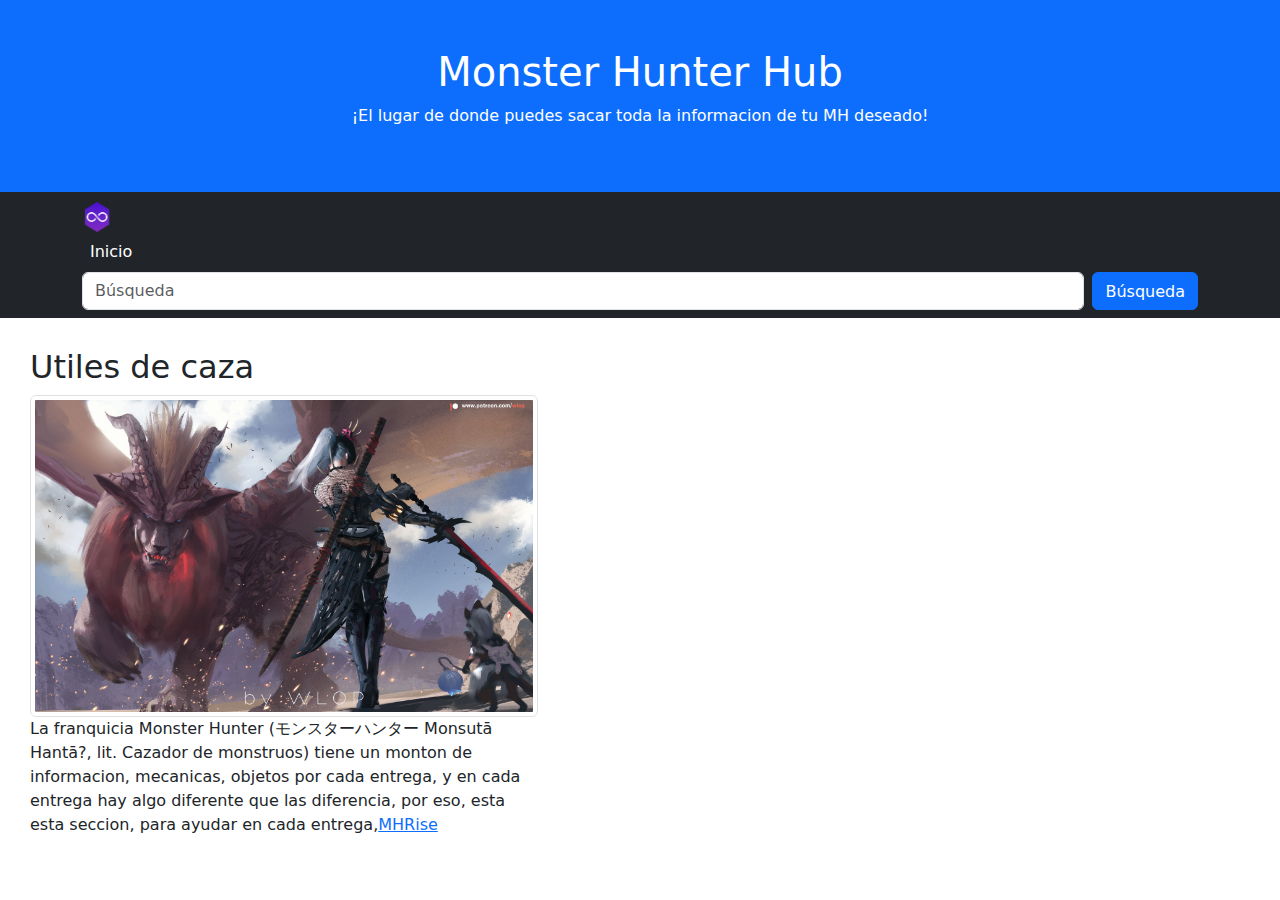
<file: HTML/Recursos.html>
<!DOCTYPE html>
<html lang="en">

<head>
    <meta charset="UTF-8">
    <meta http-equiv="X-UA-Compatible" content="IE=edge">
    <meta name="viewport" content="width=device-width, initial-scale=1.0">
    <title>Monster Hunter Hub</title>
    <link href="https://cdn.jsdelivr.net/npm/bootstrap@5.2.3/dist/css/bootstrap.min.css" rel="stylesheet">
    <script src="https://cdn.jsdelivr.net/npm/bootstrap@5.2.3/dist/js/bootstrap.bundle.min.js"></script>
    <link href="/CSS/Recursos.css" rel="stylesheet">
</head>

<body>
    <div class="p-5 bg-primary text-white text-center">
        <h1>Monster Hunter Hub</h1>
        <p>¡El lugar de donde puedes sacar toda la informacion de tu MH deseado!</p>
    </div>
    <nav class="navbar navbar-expand-sm bg-dark navbar-dark ">
        <div class="container-fluid">
            <div class="container">
                <a class="navbar-brand" href="#">
                    <img src="/IMG/GStormX_Infinite_v4.png" alt="" width="30" height="30">
                </a>

                <ul class="navbar-nav">
                    <li class="nav-item">
                        <a class="nav-link active" href="/Index.html">Inicio</a>
                    </li>
                </ul>
                <form class="d-flex">
                    <input class="form-control me-2" type="text" placeholder="Búsqueda">
                    <button class="btn btn-primary" type="button">
                        <font style="vertical-align: inherit;">
                            <font style="vertical-align: inherit;">Búsqueda</font>
                        </font>
                    </button>
                </form>
            </div>
        </div>
    </nav>
    <div class="text">
        <div class="col-sm-5">
            <h2>Utiles de caza</h2>
            <div class="fakeimg">
                <img src="/IMG/foto utiles de caza.jpg" class="img-thumbnail" alt="200px">
            </div>
            <p>La franquicia Monster Hunter (モンスターハンター Monsutā Hantā?, lit. Cazador de monstruos) tiene un monton de
                informacion, mecanicas, objetos por cada entrega, y en cada entrega hay algo diferente que las
                diferencia, por eso, esta esta seccion, para ayudar en cada entrega,<a href="/HTML/UtilesMHRise.html">MHRise</a></p>
        </div>
</body>

</html>
</file>
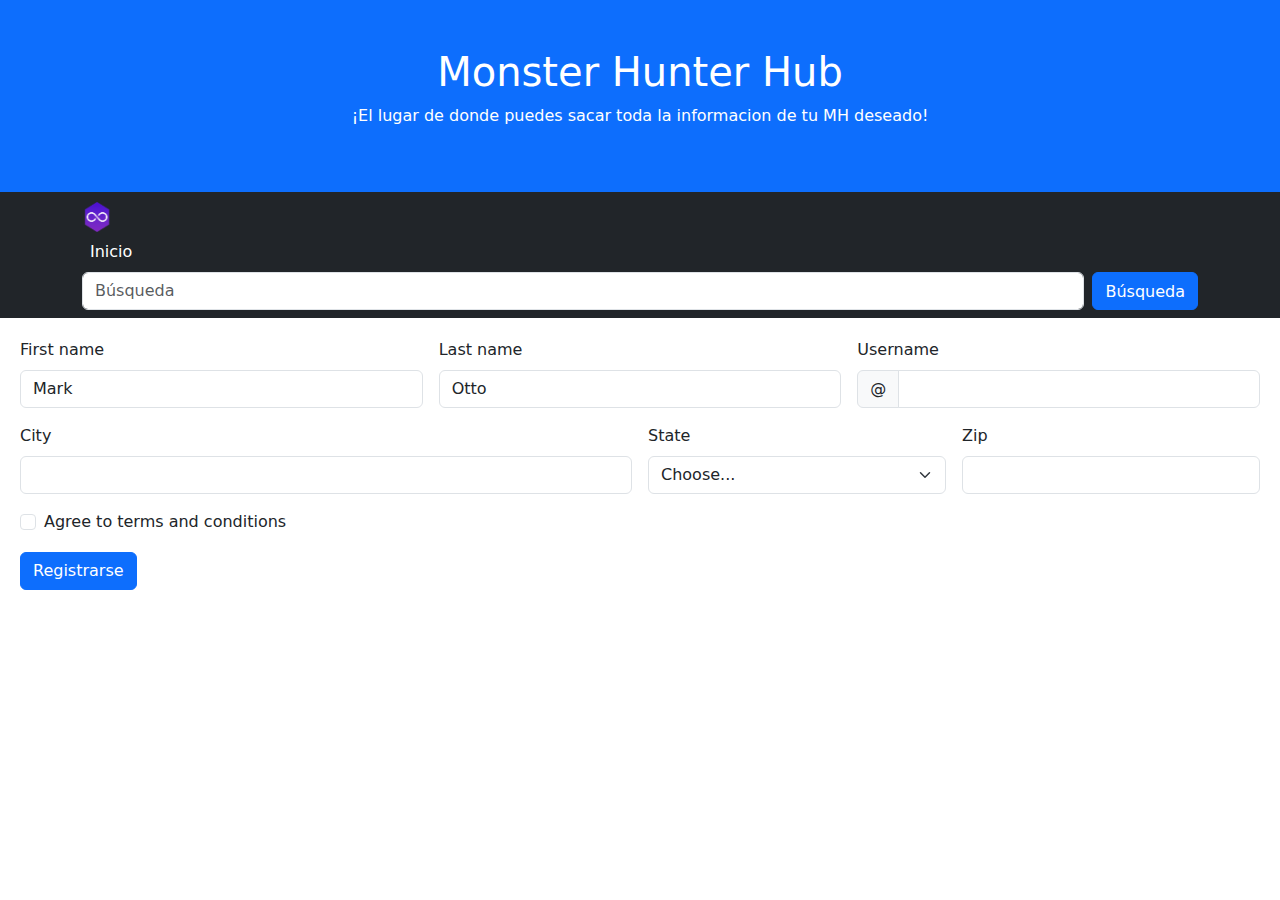
<file: HTML/Registrarse.html>
<!DOCTYPE html>
<html lang="en">

<head>
    <meta charset="UTF-8">
    <meta http-equiv="X-UA-Compatible" content="IE=edge">
    <meta name="viewport" content="width=device-width, initial-scale=1.0">
    <title>Monster Hunter Hub</title>
    <link href="https://cdn.jsdelivr.net/npm/bootstrap@5.2.3/dist/css/bootstrap.min.css" rel="stylesheet">
    <script src="https://cdn.jsdelivr.net/npm/bootstrap@5.2.3/dist/js/bootstrap.bundle.min.js"></script>
    <link href="/CSS/Registrarse.css" rel="stylesheet">
</head>

<body>
    <div class="p-5 bg-primary text-white text-center">
        <h1>Monster Hunter Hub</h1>
        <p>¡El lugar de donde puedes sacar toda la informacion de tu MH deseado!</p>
    </div>
    <nav class="navbar navbar-expand-sm bg-dark navbar-dark ">
        <div class="container-fluid">
            <div class="container">
                <a class="navbar-brand" href="#">
                    <img src="/IMG/GStormX_Infinite_v4.png" alt="" width="30" height="30">
                </a>

                <ul class="navbar-nav">
                    <li class="nav-item">
                        <a class="nav-link active" href="/Index.html">Inicio</a>
                    </li>
                </ul>
                <form class="d-flex">
                    <input class="form-control me-2" type="text" placeholder="Búsqueda">
                    <button class="btn btn-primary" type="button">
                        <font style="vertical-align: inherit;">
                            <font style="vertical-align: inherit;">Búsqueda</font>
                        </font>
                    </button>
                </form>
            </div>
        </div>
    </nav>
    <div class="peque">
    <form class="row g-3 needs-validation" novalidate>
        <div class="col-md-4">
            <label for="validationCustom01" class="form-label">First name</label>
            <input type="text" class="form-control" id="validationCustom01" value="Mark" required>
            <div class="valid-feedback">
                Looks good!
            </div>
        </div>
        <div class="col-md-4">
            <label for="validationCustom02" class="form-label">Last name</label>
            <input type="text" class="form-control" id="validationCustom02" value="Otto" required>
            <div class="valid-feedback">
                Looks good!
            </div>
        </div>
        <div class="col-md-4">
            <label for="validationCustomUsername" class="form-label">Username</label>
            <div class="input-group has-validation">
                <span class="input-group-text" id="inputGroupPrepend">@</span>
                <input type="text" class="form-control" id="validationCustomUsername"
                    aria-describedby="inputGroupPrepend" required>
                <div class="invalid-feedback">
                    Please choose a username.
                </div>
            </div>
        </div>
        <div class="col-md-6">
            <label for="validationCustom03" class="form-label">City</label>
            <input type="text" class="form-control" id="validationCustom03" required>
            <div class="invalid-feedback">
                Please provide a valid city.
            </div>
        </div>
        <div class="col-md-3">
            <label for="validationCustom04" class="form-label">State</label>
            <select class="form-select" id="validationCustom04" required>
                <option selected disabled value="">Choose...</option>
                <option>EEUU</option>
                <option>España</option>
                <option>Japon</option>
                <option>Rusia</option>
                <option>Argentina</option>
            </select>
            <div class="invalid-feedback">
                Please select a valid state.
            </div>
        </div>
        <div class="col-md-3">
            <label for="validationCustom05" class="form-label">Zip</label>
            <input type="text" class="form-control" id="validationCustom05" required>
            <div class="invalid-feedback">
                Please provide a valid zip.
            </div>
        </div>
        <div class="col-12">
            <div class="form-check">
                <input class="form-check-input" type="checkbox" value="" id="invalidCheck" required>
                <label class="form-check-label" for="invalidCheck">
                    Agree to terms and conditions
                </label>
                <div class="invalid-feedback">
                    You must agree before submitting.
                </div>
            </div>
        </div>
        <div class="col-12">
            <button class="btn btn-primary" type="submit">Registrarse</button>
        </div>
    </form>
</div>
</body>

</html>
</file>
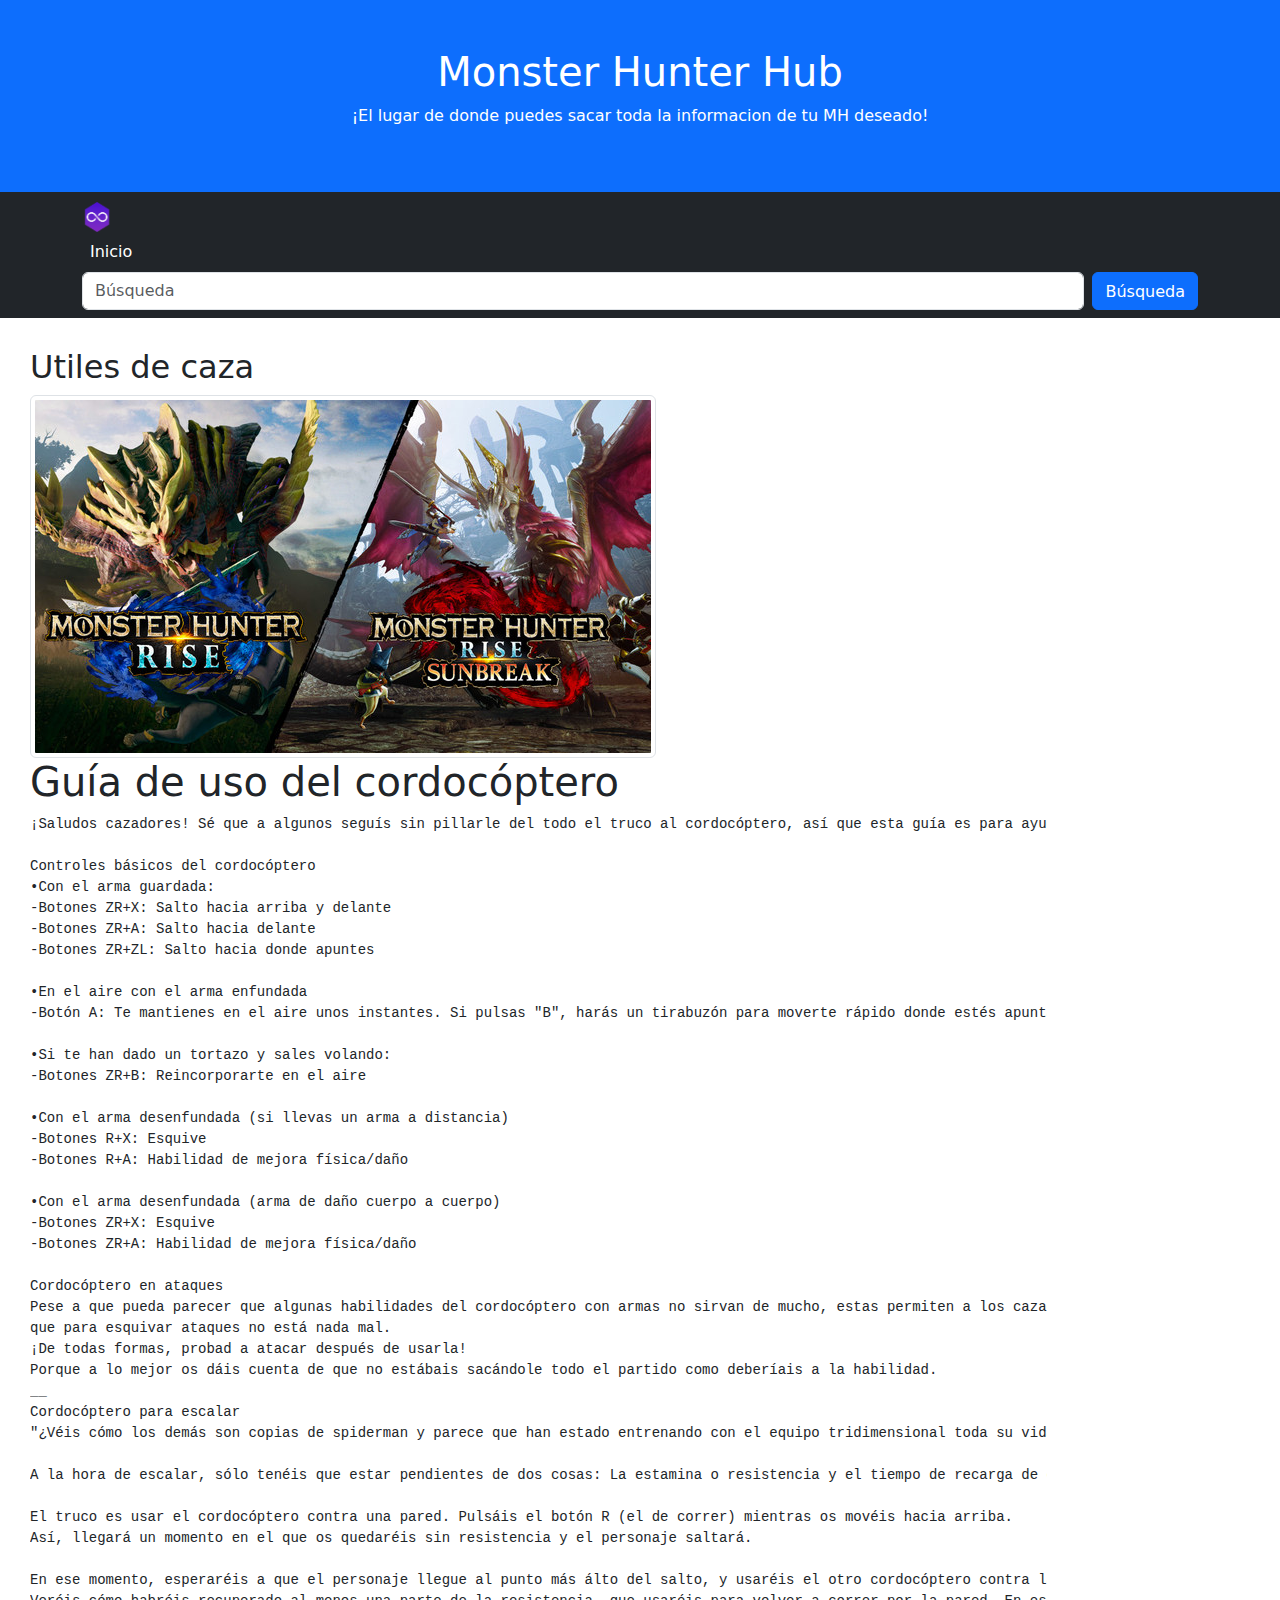
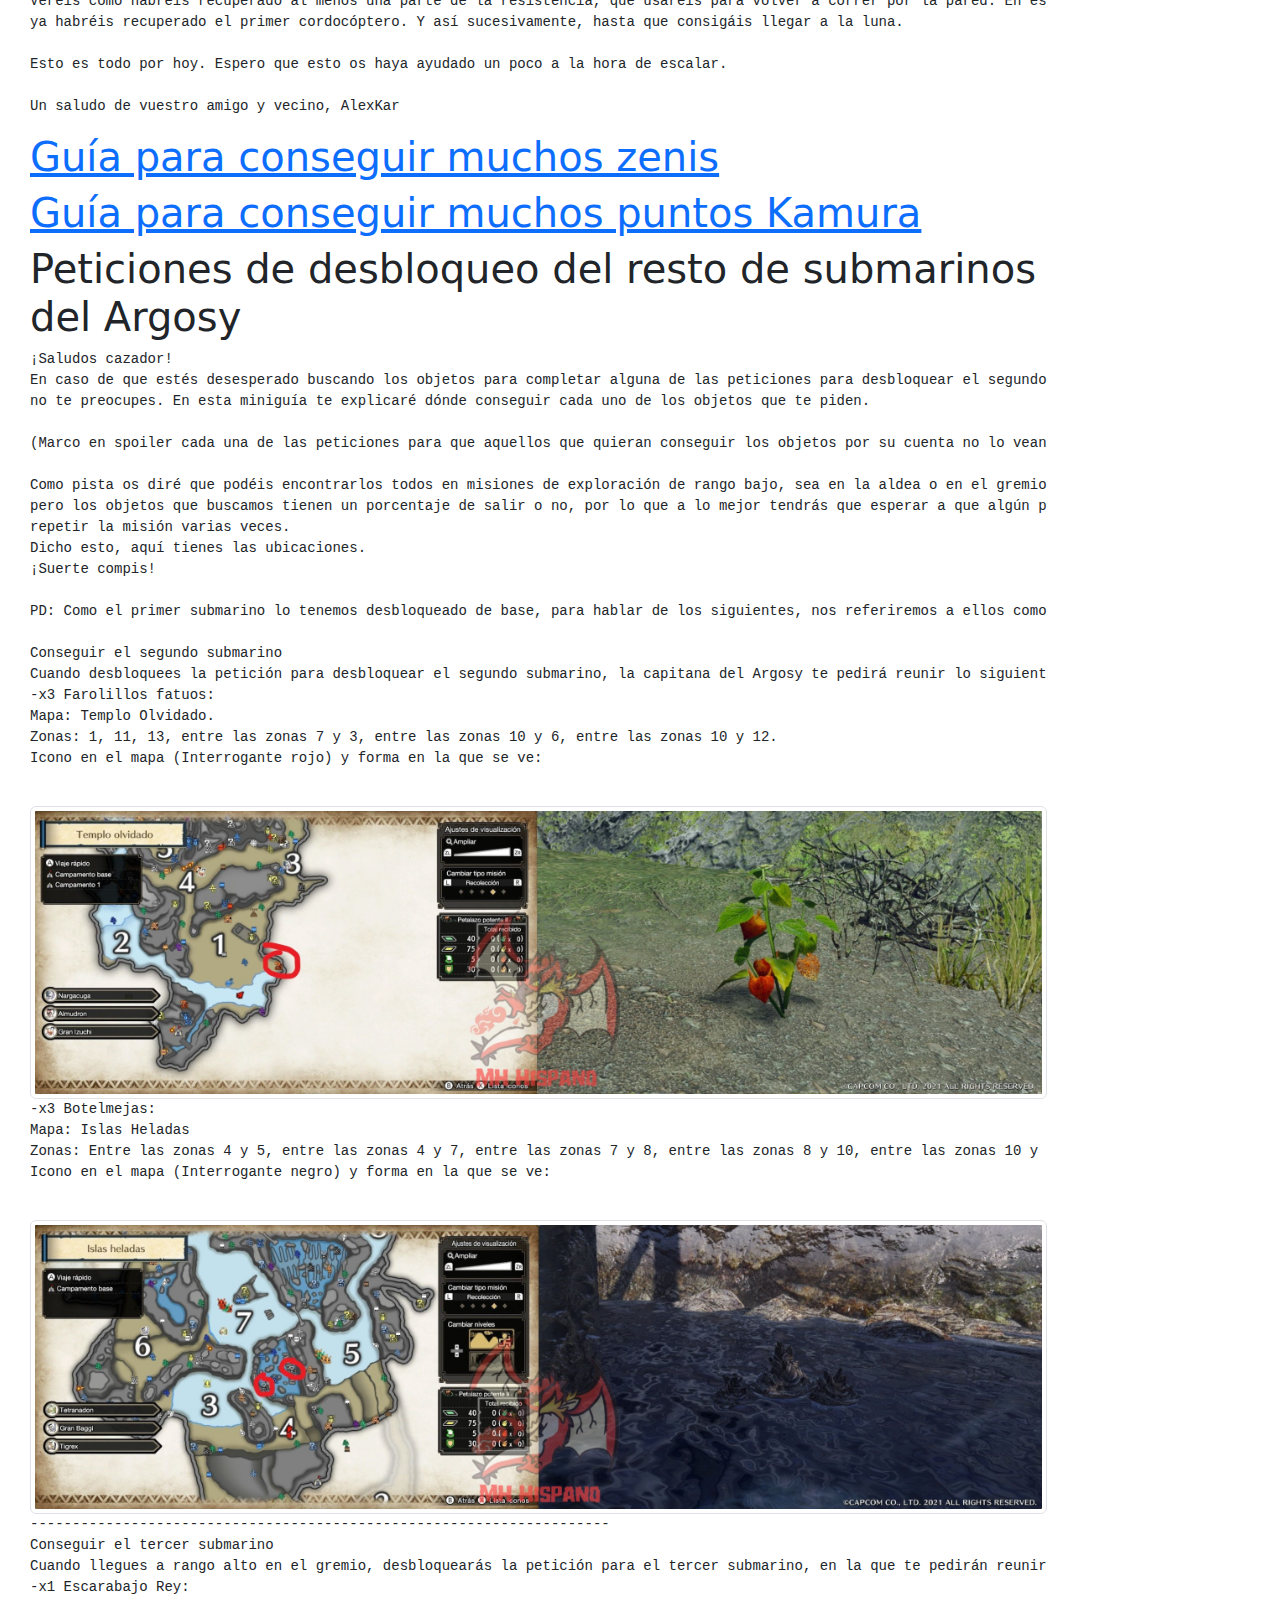
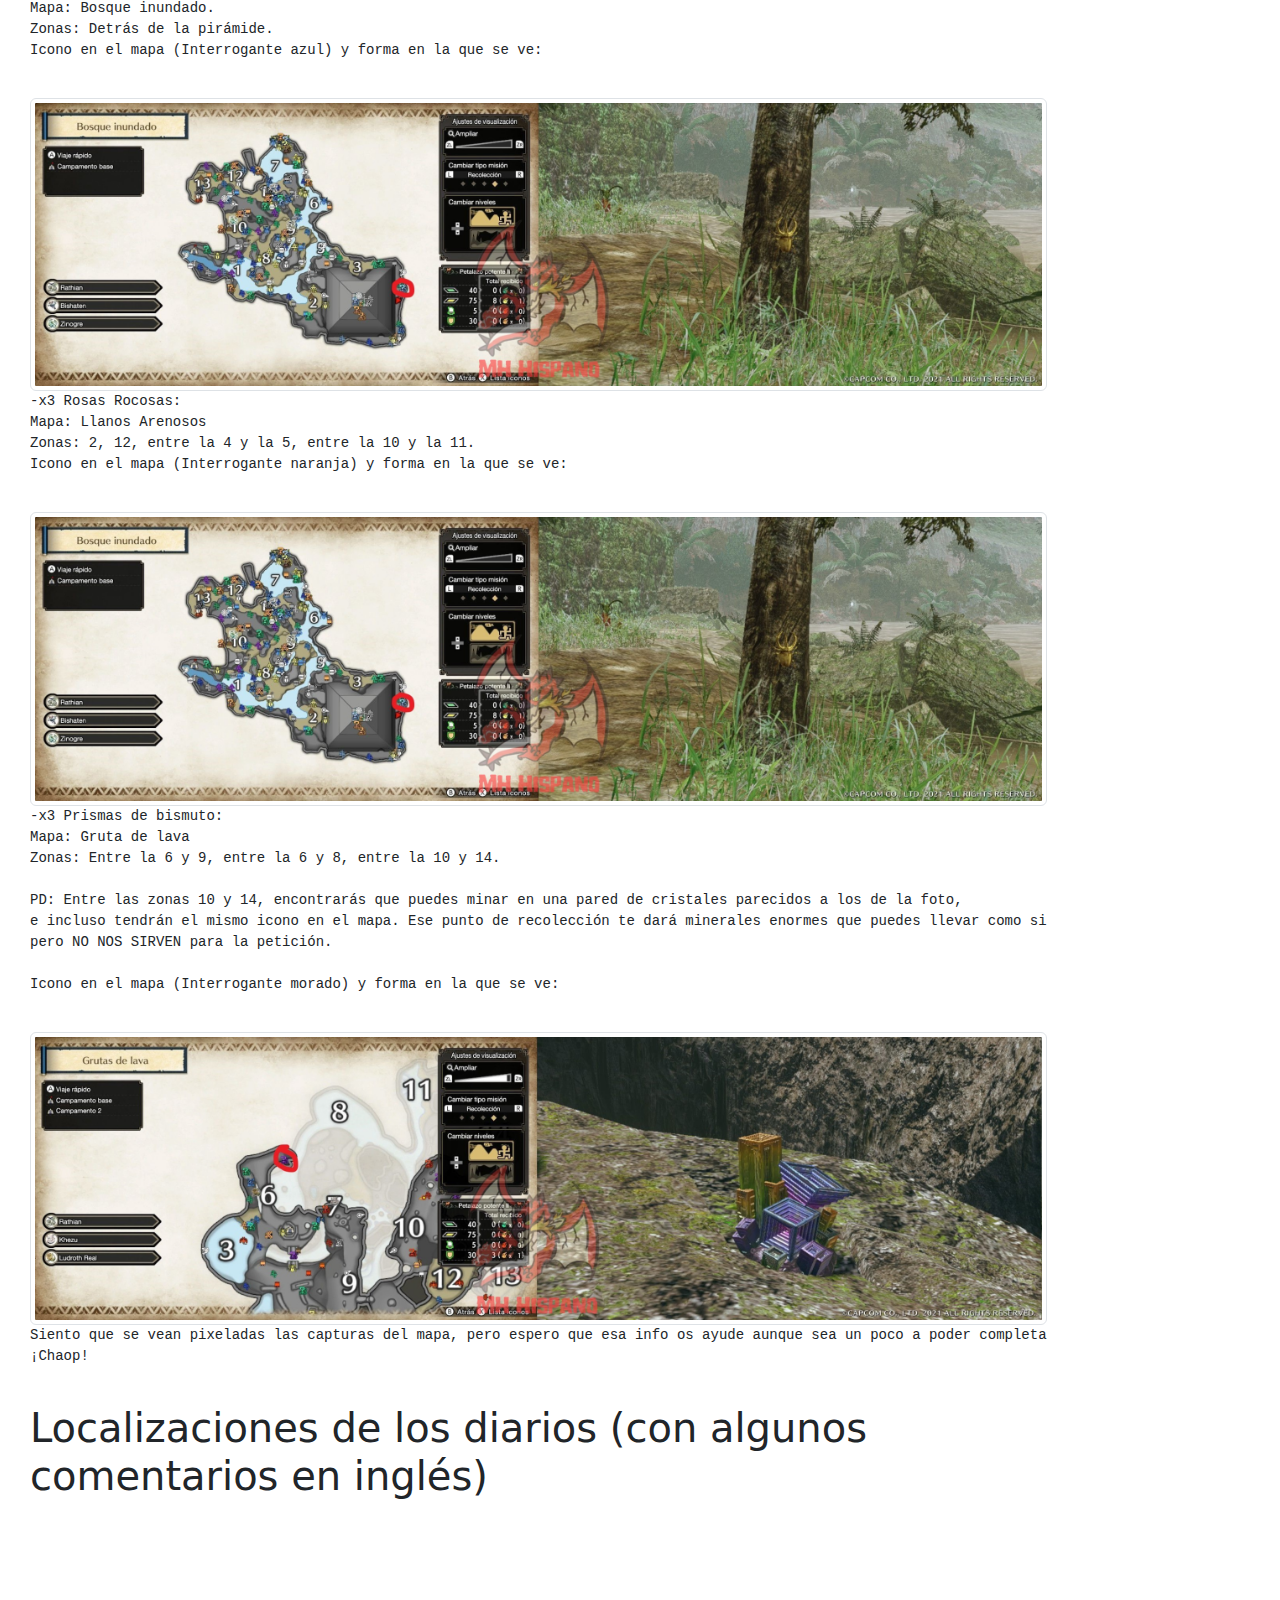
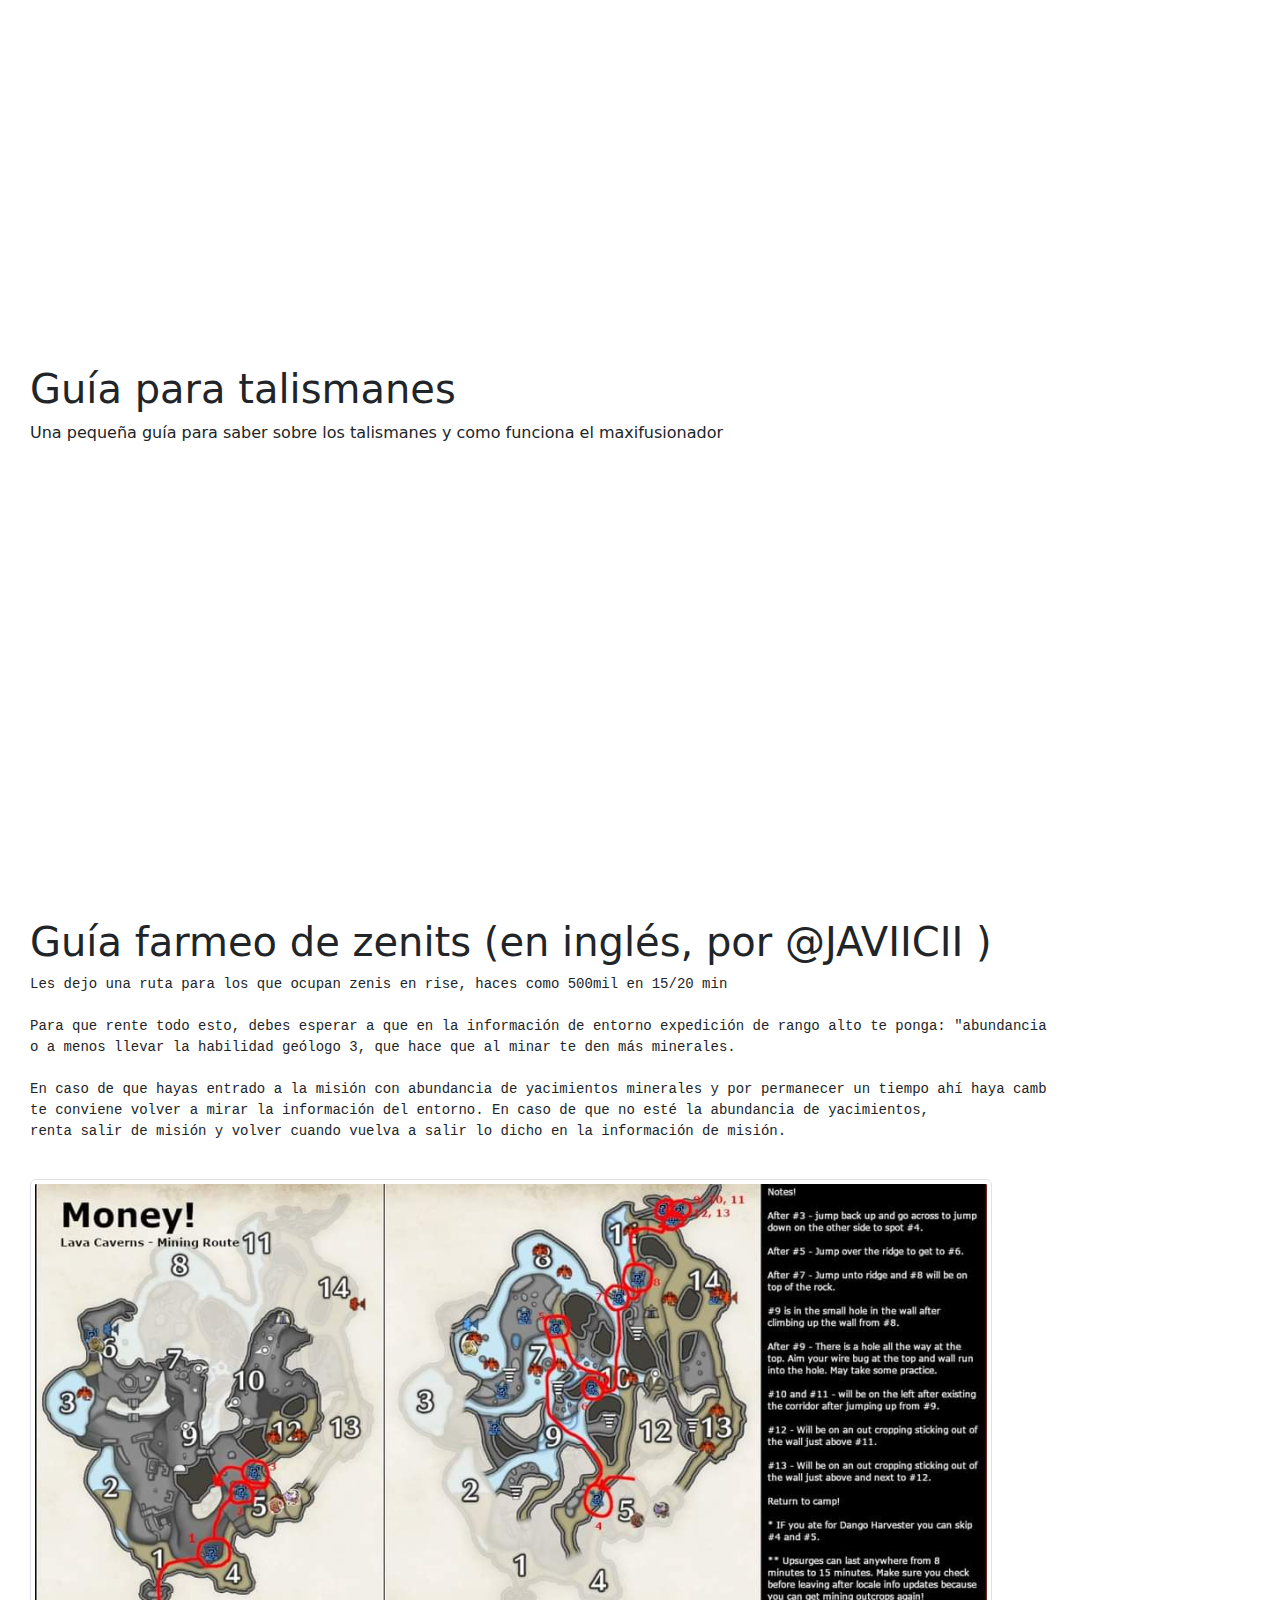
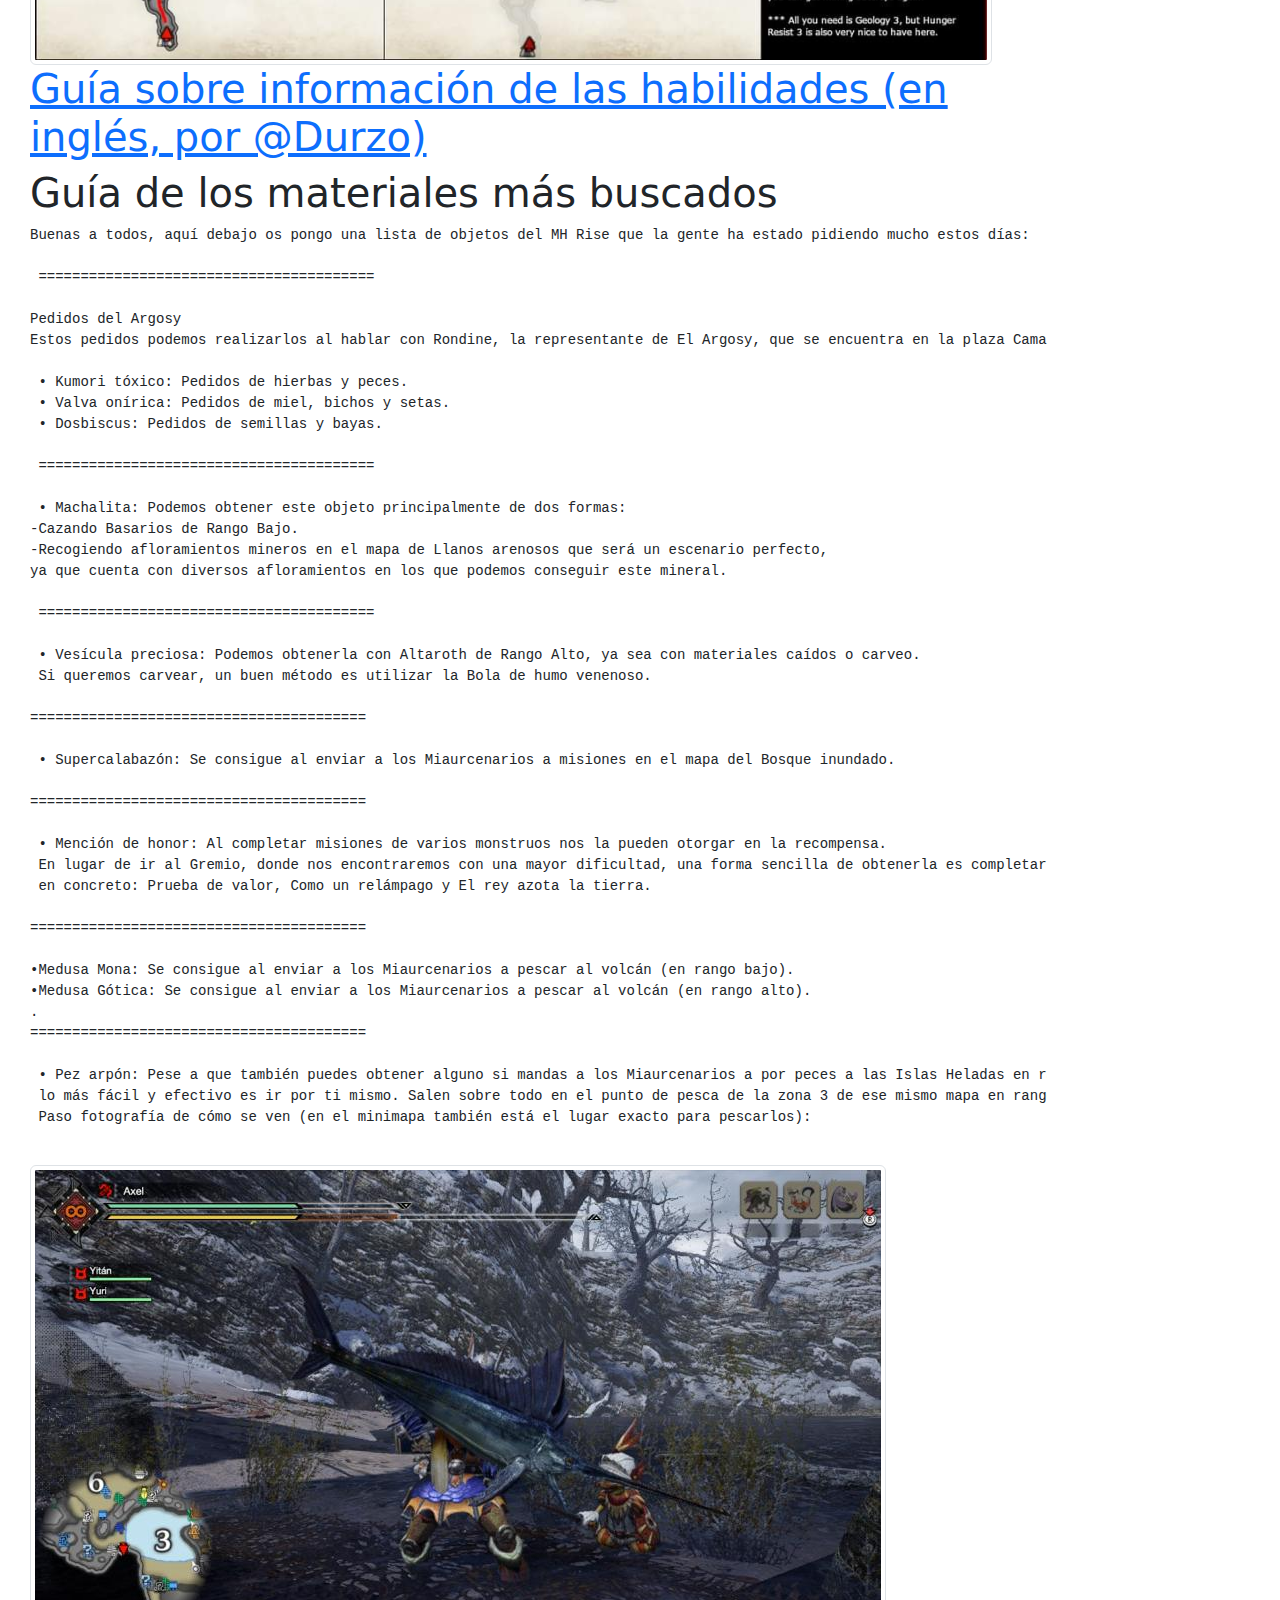
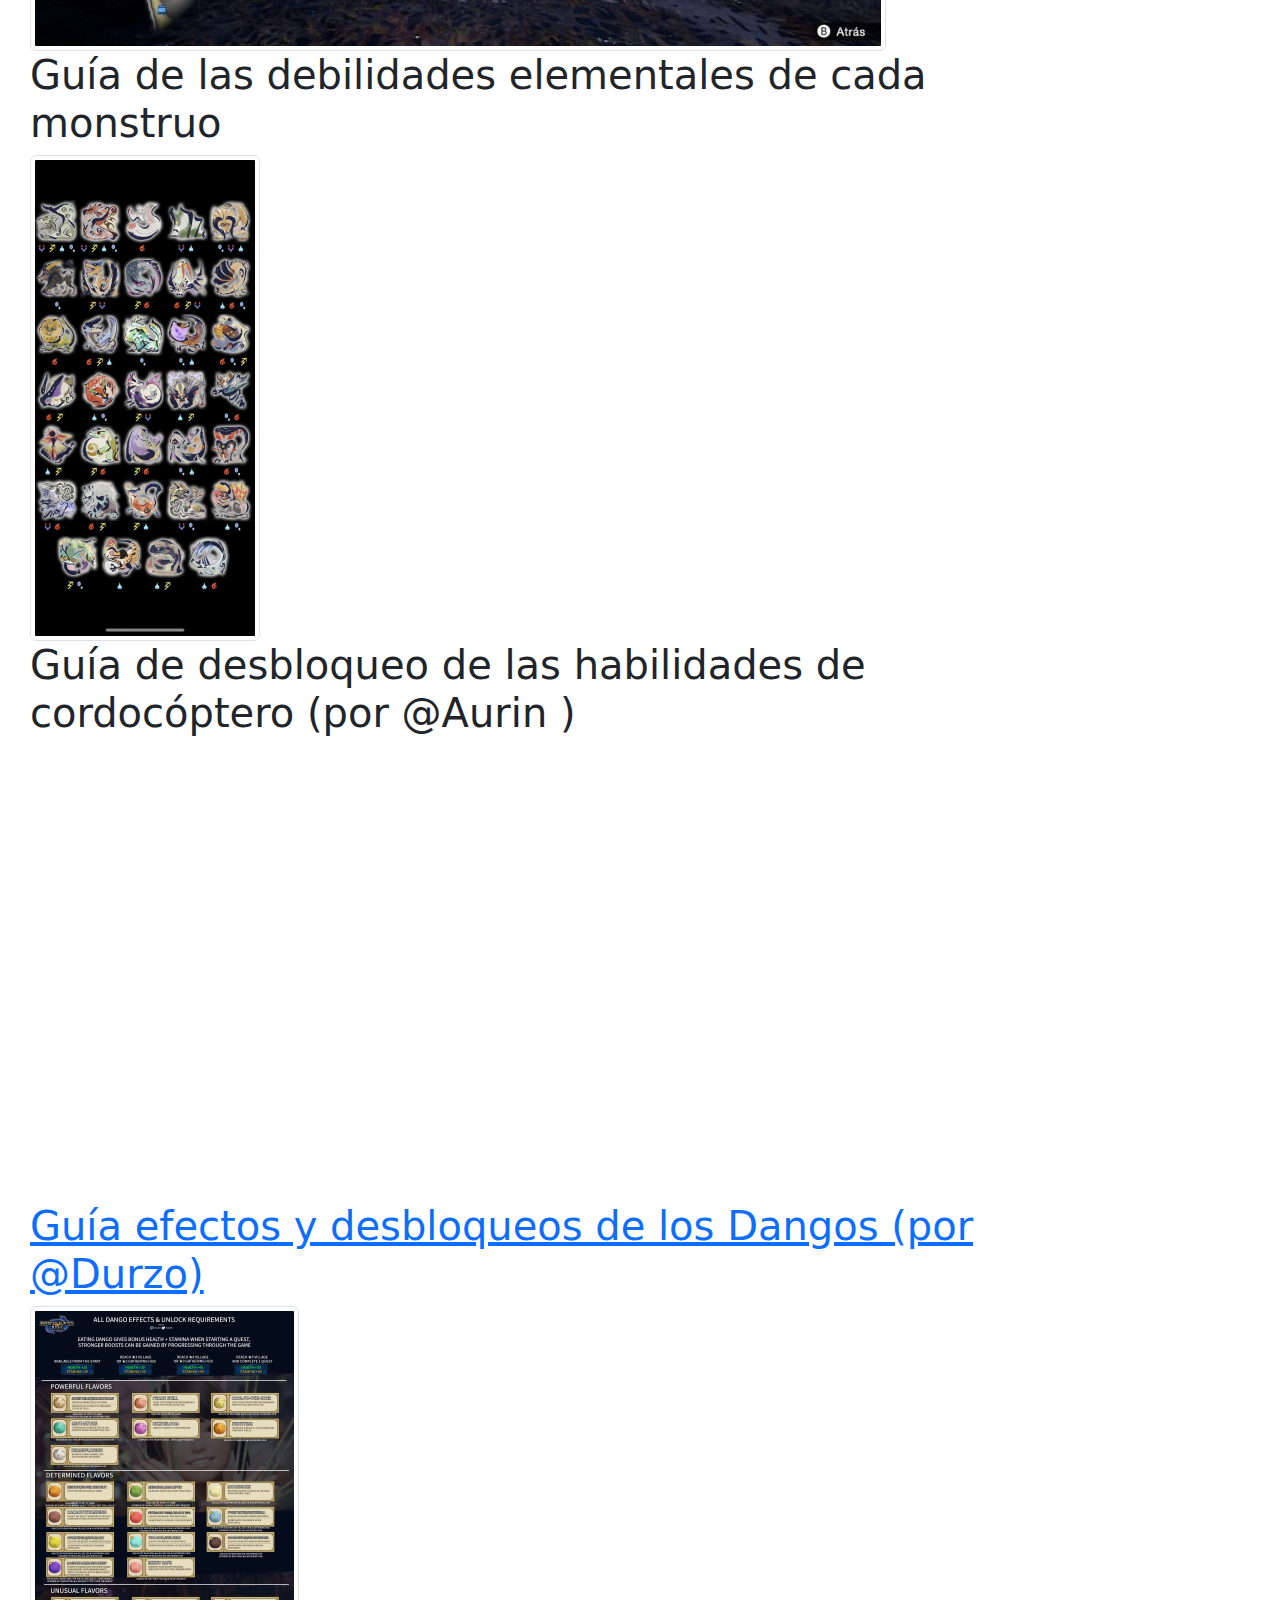
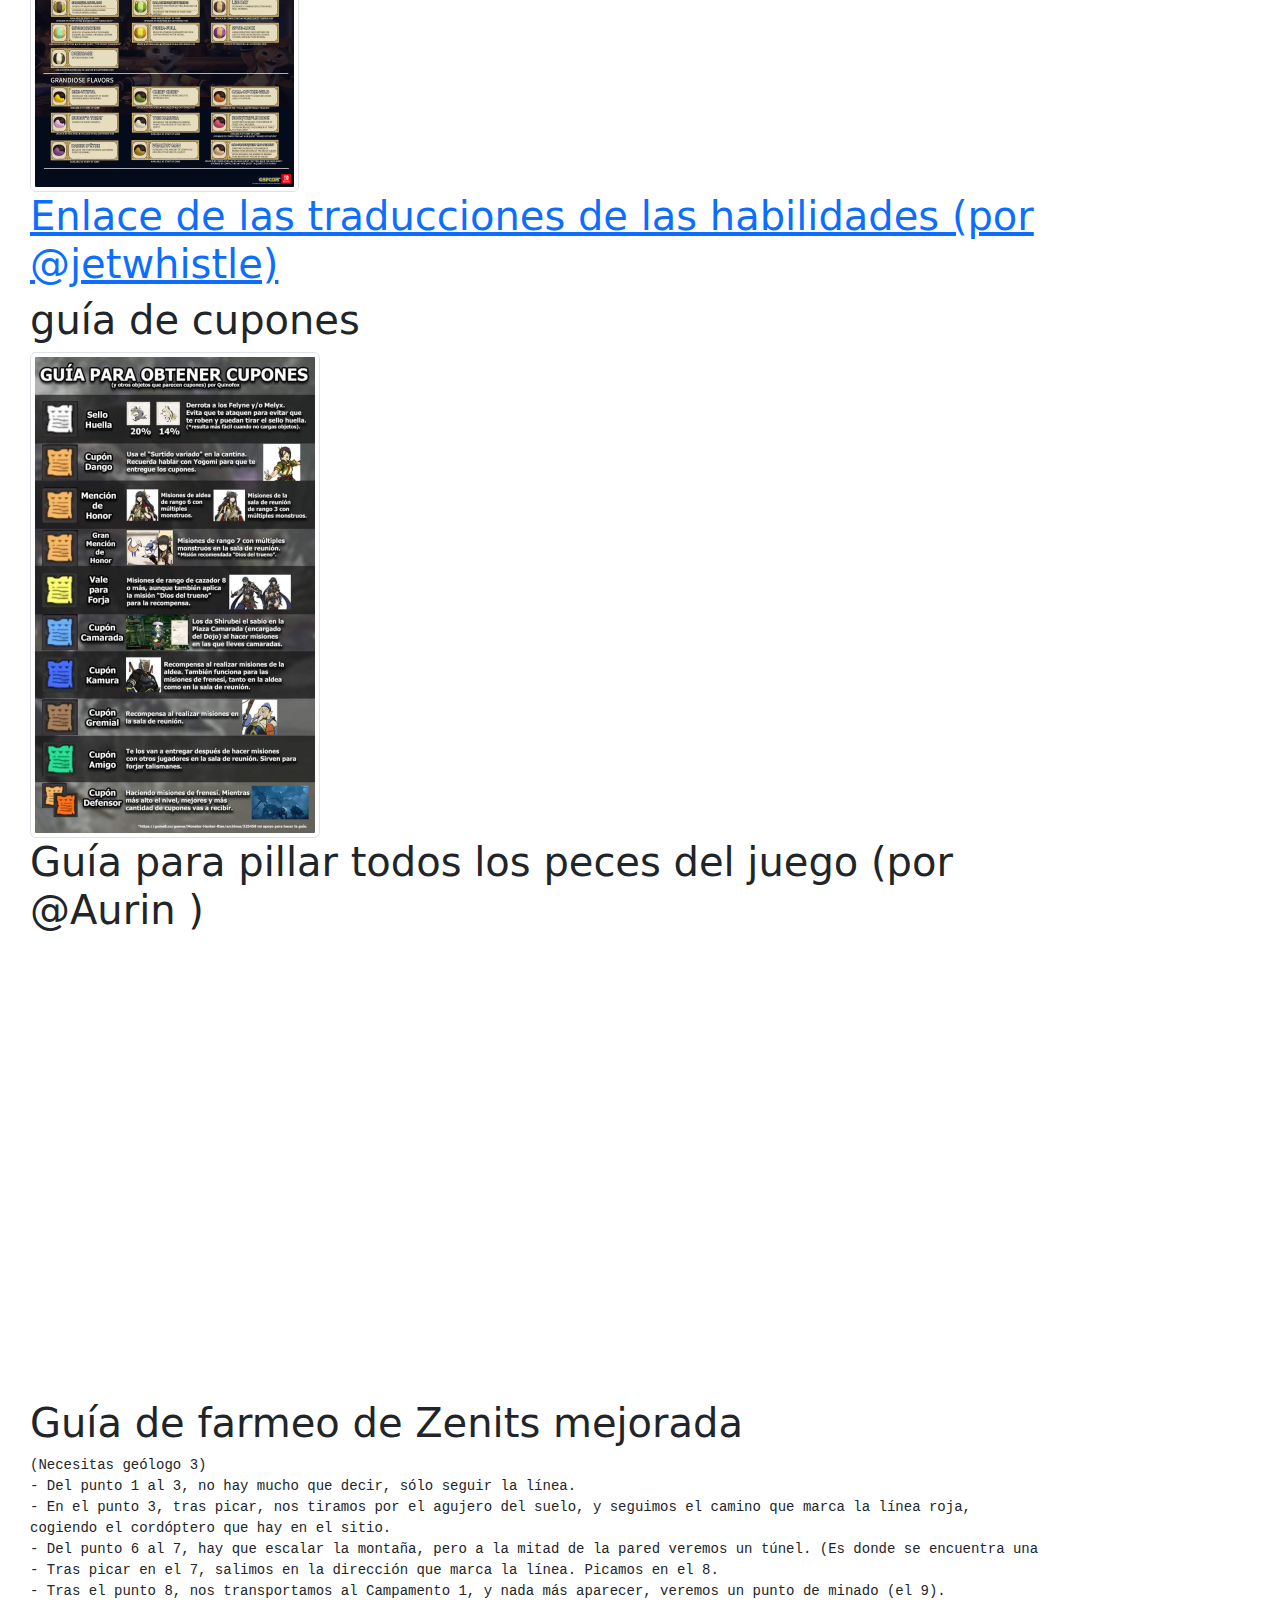
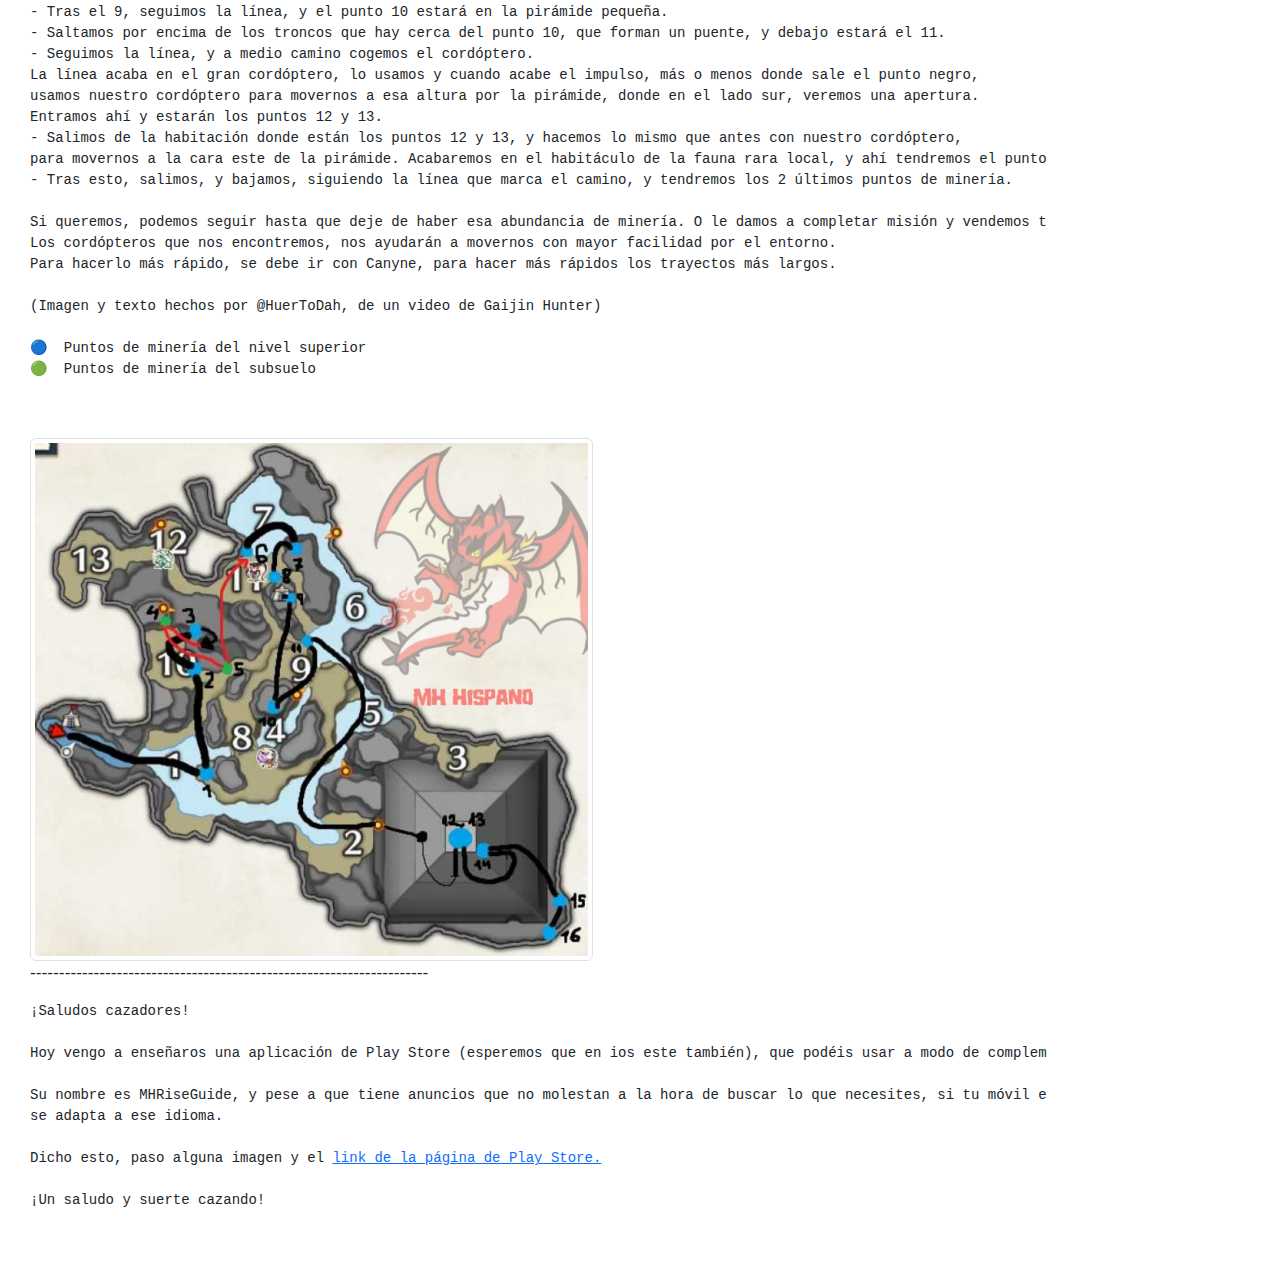
<file: HTML/UtilesMHRise.html>
<!DOCTYPE html>
<html lang="en">

<head>
    <meta charset="UTF-8">
    <meta http-equiv="X-UA-Compatible" content="IE=edge">
    <meta name="viewport" content="width=device-width, initial-scale=1.0">
    <title>Document</title>
    <link href="https://cdn.jsdelivr.net/npm/bootstrap@5.2.3/dist/css/bootstrap.min.css" rel="stylesheet">
    <script src="https://cdn.jsdelivr.net/npm/bootstrap@5.2.3/dist/js/bootstrap.bundle.min.js"></script>
    <link href="/CSS/MHRise.css" rel="stylesheet">
</head>

<body>
    <div class="p-5 bg-primary text-white text-center">
        <h1>Monster Hunter Hub</h1>
        <p>¡El lugar de donde puedes sacar toda la informacion de tu MH deseado!</p>
    </div>
    <nav class="navbar navbar-expand-sm bg-dark navbar-dark ">
        <div class="container-fluid">
            <div class="container">
                <a class="navbar-brand" href="#">
                    <img src="/IMG/GStormX_Infinite_v4.png" alt="" width="30" height="30">
                </a>

                <ul class="navbar-nav">
                    <li class="nav-item">
                        <a class="nav-link active" href="/Index.html">Inicio</a>
                    </li>
                </ul>
                <form class="d-flex">
                    <input class="form-control me-2" type="text" placeholder="Búsqueda">
                    <button class="btn btn-primary" type="button">
                        <font style="vertical-align: inherit;">
                            <font style="vertical-align: inherit;">Búsqueda</font>
                        </font>
                    </button>
                </form>
            </div>
        </div>
    </nav>
    <div class="text">
        <div class="col-sm-10">
            <h2>Utiles de caza</h2>
            <div class="fakeimg">
                <img src="/IMG/rise.jpg" class="img-thumbnail" alt="200px">
            </div>
            <h1>Guía de uso del cordocóptero</h1>
            <pre>¡Saludos cazadores! Sé que a algunos seguís sin pillarle del todo el truco al cordocóptero, así que esta guía es para ayudaros un poco.
                
Controles básicos del cordocóptero
•Con el arma guardada:
-Botones ZR+X: Salto hacia arriba y delante
-Botones ZR+A: Salto hacia delante
-Botones ZR+ZL: Salto hacia donde apuntes

•En el aire con el arma enfundada
-Botón A: Te mantienes en el aire unos instantes. Si pulsas "B", harás un tirabuzón para moverte rápido donde estés apuntando con el botón de movimiento

•Si te han dado un tortazo y sales volando:
-Botones ZR+B: Reincorporarte en el aire

•Con el arma desenfundada (si llevas un arma a distancia)
-Botones R+X: Esquive
-Botones R+A: Habilidad de mejora física/daño

•Con el arma desenfundada (arma de daño cuerpo a cuerpo)
-Botones ZR+X: Esquive
-Botones ZR+A: Habilidad de mejora física/daño

Cordocóptero en ataques
Pese a que pueda parecer que algunas habilidades del cordocóptero con armas no sirvan de mucho, estas permiten a los cazadores hacer un dash rápido, 
que para esquivar ataques no está nada mal. 
¡De todas formas, probad a atacar después de usarla! 
Porque a lo mejor os dáis cuenta de que no estábais sacándole todo el partido como deberíais a la habilidad. 
__
Cordocóptero para escalar
"¿Véis cómo los demás son copias de spiderman y parece que han estado entrenando con el equipo tridimensional toda su vida? No lo flipéis, no es para tanto."

A la hora de escalar, sólo tenéis que estar pendientes de dos cosas: La estamina o resistencia y el tiempo de recarga de cada cordocóptero.

El truco es usar el cordocóptero contra una pared. Pulsáis el botón R (el de correr) mientras os movéis hacia arriba. 
Así, llegará un momento en el que os quedaréis sin resistencia y el personaje saltará.

En ese momento, esperaréis a que el personaje llegue al punto más álto del salto, y usaréis el otro cordocóptero contra la misma pared. 
Veréis cómo habréis recuperado al menos una parte de la resistencia, que usaréis para volver a correr por la pared. En ese momento, 
ya habréis recuperado el primer cordocóptero. Y así sucesivamente, hasta que consigáis llegar a la luna.

Esto es todo por hoy. Espero que esto os haya ayudado un poco a la hora de escalar.

Un saludo de vuestro amigo y vecino, AlexKar</pre>
            <a
                href="https://vandal.elespanol.com/guias/guia-monster-hunter-rise-trucos-consejos-y-secretos/conseguir-zenis">
                <h1>Guía para conseguir muchos zenis</h1>
            </a>
            <a
                href="https://vandal.elespanol.com/guias/guia-monster-hunter-rise-trucos-consejos-y-secretos/conseguir-puntos-kamura">
                <h1>Guía para conseguir muchos puntos Kamura</h1>
            </a>
            <h1>Peticiones de desbloqueo del resto de submarinos del Argosy</h1>
            <pre>
¡Saludos cazador!
En caso de que estés desesperado buscando los objetos para completar alguna de las peticiones para desbloquear el segundo o tercer submarino para el Argosy, 
no te preocupes. En esta miniguía te explicaré dónde conseguir cada uno de los objetos que te piden. 

(Marco en spoiler cada una de las peticiones para que aquellos que quieran conseguir los objetos por su cuenta no lo vean si no quieren.)

Como pista os diré que podéis encontrarlos todos en misiones de exploración de rango bajo, sea en la aldea o en el gremio, 
pero los objetos que buscamos tienen un porcentaje de salir o no, por lo que a lo mejor tendrás que esperar a que algún punto de recolección reaparezca o 
repetir la misión varias veces.
Dicho esto, aquí tienes las ubicaciones. 
¡Suerte compis!

PD: Como el primer submarino lo tenemos desbloqueado de base, para hablar de los siguientes, nos referiremos a ellos como el "segundo" y "tercer" submarino.

Conseguir el segundo submarino
Cuando desbloquees la petición para desbloquear el segundo submarino, la capitana del Argosy te pedirá reunir lo siguiente:
-x3 Farolillos fatuos:
Mapa: Templo Olvidado.
Zonas: 1, 11, 13, entre las zonas 7 y 3, entre las zonas 10 y 6, entre las zonas 10 y 12.
Icono en el mapa (Interrogante rojo) y forma en la que se ve:
            </pre>
            <img src="/IMG/img1.png" class="img-thumbnail" alt="200px">
            <pre>
-x3 Botelmejas:
Mapa: Islas Heladas
Zonas: Entre las zonas 4 y 5, entre las zonas 4 y 7, entre las zonas 7 y 8, entre las zonas 8 y 10, entre las zonas 10 y 3.
Icono en el mapa (Interrogante negro) y forma en la que se ve:
            </pre>
            <img src="/IMG/img2.png" class="img-thumbnail" alt="200px">
            <pre>
---------------------------------------------------------------------
Conseguir el tercer submarino
Cuando llegues a rango alto en el gremio, desbloquearás la petición para el tercer submarino, en la que te pedirán reunir: 
-x1 Escarabajo Rey: 
Mapa: Bosque inundado.
Zonas: Detrás de la pirámide.
Icono en el mapa (Interrogante azul) y forma en la que se ve:
            </pre>
            <img src="/IMG/img3.png" class="img-thumbnail" alt="200px">
            <pre>
-x3 Rosas Rocosas: 
Mapa: Llanos Arenosos
Zonas: 2, 12, entre la 4 y la 5, entre la 10 y la 11.
Icono en el mapa (Interrogante naranja) y forma en la que se ve:
            </pre>
            <img src="/IMG/img4.png" class="img-thumbnail" alt="200px">
            <pre>
-x3 Prismas de bismuto: 
Mapa: Gruta de lava
Zonas: Entre la 6 y 9, entre la 6 y 8, entre la 10 y 14.

PD: Entre las zonas 10 y 14, encontrarás que puedes minar en una pared de cristales parecidos a los de la foto, 
e incluso tendrán el mismo icono en el mapa. Ese punto de recolección te dará minerales enormes que puedes llevar como si fueran huevos, 
pero NO NOS SIRVEN para la petición.

Icono en el mapa (Interrogante morado) y forma en la que se ve:
            </pre>
            <img src="/IMG/img5.png" class="img-thumbnail" alt="200px">
            <pre>
Siento que se vean pixeladas las capturas del mapa, pero espero que esa info os ayude aunque sea un poco a poder completar las peticiones más fácilmente. 
¡Chaop!
            </pre>
            <h1>Localizaciones de los diarios (con algunos comentarios en inglés)</h1>
            <iframe width="800" height="450" src="https://www.youtube.com/embed/-wswIpkXROE"
                title="MHRise | All 60 Secret Message Locations" frameborder="0"
                allow="accelerometer; autoplay; clipboard-write; encrypted-media; gyroscope; picture-in-picture"
                allowfullscreen></iframe>
            <h1>Guía para talismanes</h1>
            <p>Una pequeña guía para saber sobre los talismanes y como funciona el maxifusionador</p>
            <iframe width="800" height="450" src="https://www.youtube.com/embed/c81kt55uoR0"
                title="Guía: Así funciona el Maxifusionador - Talismanes raros | MH Rise" frameborder="0"
                allow="accelerometer; autoplay; clipboard-write; encrypted-media; gyroscope; picture-in-picture"
                allowfullscreen></iframe>
            <h1>Guía farmeo de zenits (en inglés, por @JAVIICII )</h1>
            <pre>
Les dejo una ruta para los que ocupan zenis en rise, haces como 500mil en 15/20 min

Para que rente todo esto, debes esperar a que en la información de entorno expedición de rango alto te ponga: "abundancia de yacimientos de minerales", 
o a menos llevar la habilidad geólogo 3, que hace que al minar te den más minerales.

En caso de que hayas entrado a la misión con abundancia de yacimientos minerales y por permanecer un tiempo ahí haya cambiado el entorno, 
te conviene volver a mirar la información del entorno. En caso de que no esté la abundancia de yacimientos, 
renta salir de misión y volver cuando vuelva a salir lo dicho en la información de misión.
            </pre>
            <img src="/IMG/img6.png" class="img-thumbnail" alt="200px">
            <a
                href="https://www.reddit.com/r/MonsterHunter/comments/mm4or0/here_are_the_updated_cheat_sheets_for_all_weapons/?utm_medium=android_app&utm_source=share">
                <h1>Guía sobre información de las habilidades (en inglés, por @Durzo)</h1>
            </a>
            <h1>Guía de los materiales más buscados</h1>
            <pre>
Buenas a todos, aquí debajo os pongo una lista de objetos del MH Rise que la gente ha estado pidiendo mucho estos días:

 ========================================

Pedidos del Argosy
Estos pedidos podemos realizarlos al hablar con Rondine, la representante de El Argosy, que se encuentra en la plaza Camarada:

 • Kumori tóxico: Pedidos de hierbas y peces.
 • Valva onírica: Pedidos de miel, bichos y setas.
 • Dosbiscus: Pedidos de semillas y bayas.

 ========================================

 • Machalita: Podemos obtener este objeto principalmente de dos formas: 
-Cazando Basarios de Rango Bajo.
-Recogiendo afloramientos mineros en el mapa de Llanos arenosos que será un escenario perfecto, 
ya que cuenta con diversos afloramientos en los que podemos conseguir este mineral.

 ========================================

 • Vesícula preciosa: Podemos obtenerla con Altaroth de Rango Alto, ya sea con materiales caídos o carveo. 
 Si queremos carvear, un buen método es utilizar la Bola de humo venenoso.

========================================

 • Supercalabazón: Se consigue al enviar a los Miaurcenarios a misiones en el mapa del Bosque inundado.

======================================== 

 • Mención de honor: Al completar misiones de varios monstruos nos la pueden otorgar en la recompensa. 
 En lugar de ir al Gremio, donde nos encontraremos con una mayor dificultad, una forma sencilla de obtenerla es completar misiones de 6★ en la aldea, 
 en concreto: Prueba de valor, Como un relámpago y El rey azota la tierra.

======================================== 

•Medusa Mona: Se consigue al enviar a los Miaurcenarios a pescar al volcán (en rango bajo).
•Medusa Gótica: Se consigue al enviar a los Miaurcenarios a pescar al volcán (en rango alto).
. 
========================================

 • Pez arpón: Pese a que también puedes obtener alguno si mandas a los Miaurcenarios a por peces a las Islas Heladas en rango alto, 
 lo más fácil y efectivo es ir por ti mismo. Salen sobre todo en el punto de pesca de la zona 3 de ese mismo mapa en rango alto. 
 Paso fotografía de cómo se ven (en el minimapa también está el lugar exacto para pescarlos):
            </pre>
            <img src="/IMG/img7.jpg" class="img-thumbnail" alt="200px">
            <h1>Guía de las debilidades elementales de cada monstruo</h1>
            <img src="/IMG/img8.png" class="img-thumbnail" alt="200px">
            <h1>Guía de desbloqueo de las habilidades de cordocóptero (por @Aurin )</h1>
            <iframe width="800" height="450" src="https://www.youtube.com/embed/jOn3_gtvvA4"
                title="Monster Hunter: Rise - Desbloquear habilidades intercambiables - Guía rápida" frameborder="0"
                allow="accelerometer; autoplay; clipboard-write; encrypted-media; gyroscope; picture-in-picture"
                allowfullscreen></iframe>
            <a
                href="https://www.reddit.com/r/MonsterHunter/comments/muxpj4/having_trouble_finding_relics_heres_a_list_of/?utm_medium=android_app&utm_source=share">
                <h1>Guía efectos y desbloqueos de los Dangos (por @Durzo)</h1>
            </a>
            <img src="/IMG/img9.png" class="img-thumbnail" alt="200px">
            <a
                href="https://docs.google.com/spreadsheets/d/1JExw9hUqNdZoTVx_iuWPFxn-c47aXbQWW6kDawqTZsc/edit?usp=drivesdk">
                <h1>Enlace de las traducciones de las habilidades (por @jetwhistle)</h1>
            </a>
            <h1>guía de cupones</h1>
            <img src="/IMG/img10.png" class="img-thumbnail" alt="200px">
            <h1>Guía para pillar todos los peces del juego (por @Aurin )</h1>
            <iframe width="800" height="450" src="https://www.youtube.com/embed/RFkFzb2P4M4"
                title="¿Como Conseguir todos los peces? | Monster Hunter Rise" frameborder="0"
                allow="accelerometer; autoplay; clipboard-write; encrypted-media; gyroscope; picture-in-picture"
                allowfullscreen></iframe>
                <h1>Guía de farmeo de Zenits mejorada </h1>
                <pre>
(Necesitas geólogo 3)
- Del punto 1 al 3, no hay mucho que decir, sólo seguir la línea. 
- En el punto 3, tras picar, nos tiramos por el agujero del suelo, y seguimos el camino que marca la línea roja, 
cogiendo el cordóptero que hay en el sitio.
- Del punto 6 al 7, hay que escalar la montaña, pero a la mitad de la pared veremos un túnel. (Es donde se encuentra una reliquia).
- Tras picar en el 7, salimos en la dirección que marca la línea. Picamos en el 8.
- Tras el punto 8, nos transportamos al Campamento 1, y nada más aparecer, veremos un punto de minado (el 9).
- Tras el 9, seguimos la línea, y el punto 10 estará en la pirámide pequeña.
- Saltamos por encima de los troncos que hay cerca del punto 10, que forman un puente, y debajo estará el 11.
- Seguimos la línea, y a medio camino cogemos el cordóptero. 
La línea acaba en el gran cordóptero, lo usamos y cuando acabe el impulso, más o menos donde sale el punto negro, 
usamos nuestro cordóptero para movernos a esa altura por la pirámide, donde en el lado sur, veremos una apertura. 
Entramos ahí y estarán los puntos 12 y 13.
- Salimos de la habitación donde están los puntos 12 y 13, y hacemos lo mismo que antes con nuestro cordóptero, 
para movernos a la cara este de la pirámide. Acabaremos en el habitáculo de la fauna rara local, y ahí tendremos el punto 14.
- Tras esto, salimos, y bajamos, siguiendo la línea que marca el camino, y tendremos los 2 últimos puntos de minería.

Si queremos, podemos seguir hasta que deje de haber esa abundancia de minería. O le damos a completar misión y vendemos todo lo que nos ha dado.
Los cordópteros que nos encontremos, nos ayudarán a movernos con mayor facilidad por el entorno.
Para hacerlo más rápido, se debe ir con Canyne, para hacer más rápidos los trayectos más largos.

(Imagen y texto hechos por @HuerToDah, de un video de Gaijin Hunter)

🔵  Puntos de minería del nivel superior
🟢  Puntos de minería del subsuelo

                </pre>
                <img src="/IMG/img11.png" class="img-thumbnail" alt="200px">
                <p>---------------------------------------------------------------------</p>
                <pre>
¡Saludos cazadores!

Hoy vengo a enseñaros una aplicación de Play Store (esperemos que en ios este también), que podéis usar a modo de complemento para ayudaros con el juego.

Su nombre es MHRiseGuide, y pese a que tiene anuncios que no molestan a la hora de buscar lo que necesites, si tu móvil está en castellano, 
se adapta a ese idioma.

Dicho esto, paso alguna imagen y el <a href="https://play.google.com/store/apps/details?id=com.innosq.mhrise_guide">link de la página de Play Store.</a> 

¡Un saludo y suerte cazando!

                </pre>

        </div>
</body>

</html>
</file>
<file: CSS/Recursos.css>
.text {
    margin: 30px;
}
</file>
<file: CSS/Registrarse.css>
.peque {
    margin: 20px;
}
</file>
<file: CSS/MHRise.css>
.text {
    margin: 30px;
}
</file>
